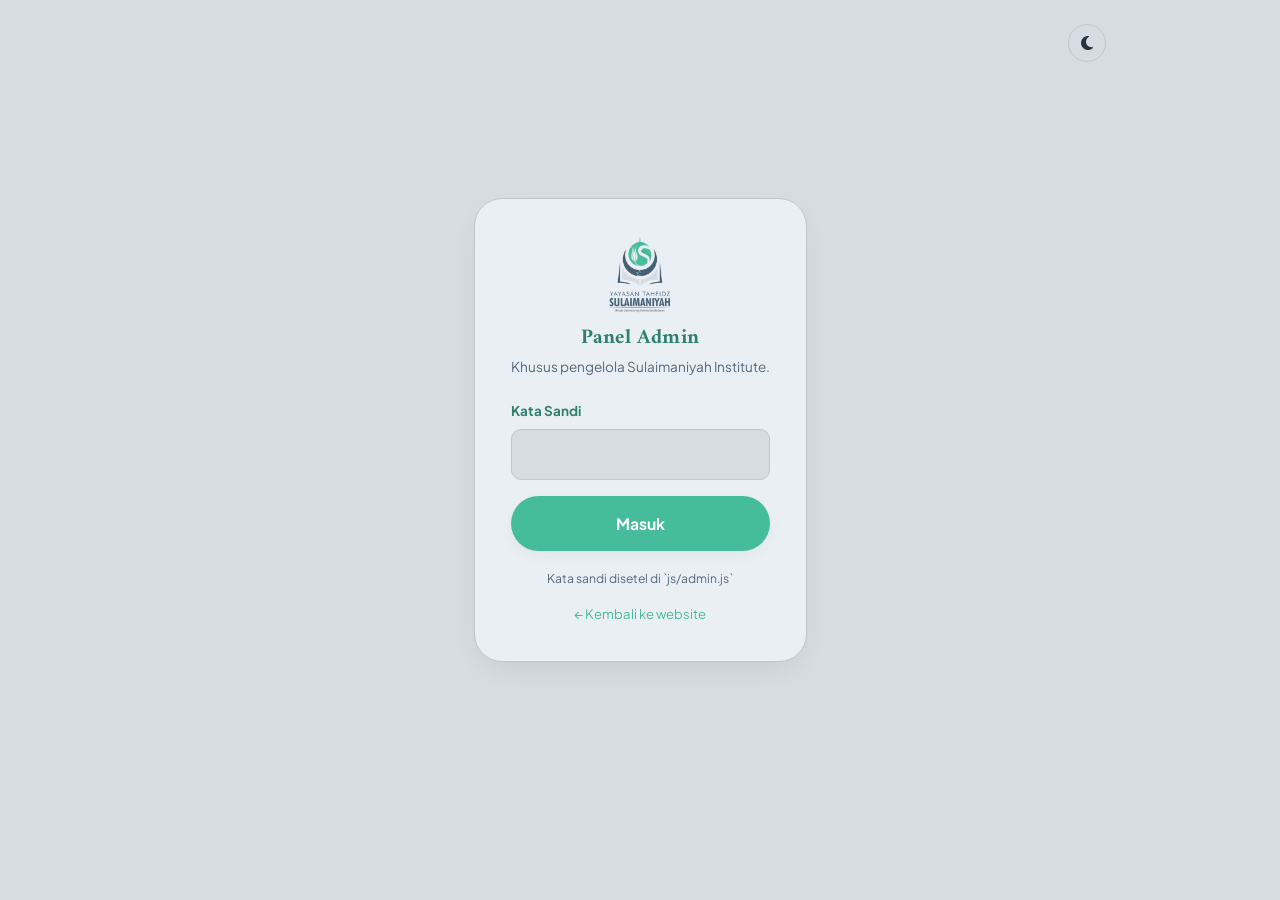
<file: admin.html>
<!DOCTYPE html>
<html lang="id">
<head>
<meta charset="UTF-8">
<meta name="viewport" content="width=device-width, initial-scale=1.0">
<meta name="robots" content="noindex, nofollow">
<title>Panel Admin — Sulaimaniyah Institute</title>
<link rel="icon" type="image/svg+xml" src="assets/images/sulaimaniyah.svg">
<link rel="stylesheet" href="https://cdnjs.cloudflare.com/ajax/libs/font-awesome/6.5.2/css/all.min.css" referrerpolicy="no-referrer">
<link rel="stylesheet" href="css/style.css">
</head>
<body class="admin-body">

<svg width="0" height="0" style="position:absolute" aria-hidden="true">
  <symbol id="star-mark" viewBox="0 0 64 64">
    <circle cx="32" cy="32" r="31" fill="var(--primary-deep)"/>
    <g fill="none" stroke="var(--accent-light)" stroke-width="2">
      <rect x="15" y="15" width="34" height="34"/>
      <rect x="15" y="15" width="34" height="34" transform="rotate(45 32 32)"/>
    </g>
    <circle cx="32" cy="32" r="6" fill="var(--accent-light)"/>
  </symbol>
</svg>

<form id="loginForm" class="admin-shell" style="display: flex; align-items: center; justify-content: center; min-height: 100vh; position:relative;">
  
  <div style="position:absolute; top:24px; right:24px;">
    <button id="themeToggle" class="btn-theme-toggle" aria-label="Ganti Tema" style="border:1px solid var(--border-color); color:var(--text-main); border-radius:50%; width:38px; height:38px;"><i class="fa-solid fa-moon"></i></button>
  </div>

  <div class="admin-login">
    <img width="80" height="80" style="display: block; margin: 0 auto 12px auto;" src="assets/image/sulaimaniyah.png" alt="Logo Sulaimaniyah Institute" />
    <h2 style="font-size:1.3rem;margin-bottom:6px">Panel Admin</h2>
    <p style="font-size:.85rem;color:var(--text-muted);margin-bottom:22px">Khusus pengelola Sulaimaniyah Institute.</p>
    <div class="field" style="margin-bottom:16px;text-align:left">
      <label for="adminPassword">Kata Sandi</label>
      <input id="adminPassword" type="password" required autocomplete="current-password">
    </div>
    <button class="btn btn-primary btn-block" type="submit">Masuk</button>
    <p id="loginError" style="color:var(--danger);font-size:.82rem;margin-top:12px;min-height:1.2em;display:none;"></p>
    <p style="font-size:.76rem;color:var(--text-muted);margin-top:18px">Kata sandi disetel di `js/admin.js`</p>
    <a href="index.html" style="display:inline-block;margin-top:14px;font-size:.82rem;color:var(--primary)">← Kembali ke website</a>
  </div>
</form>

<div class="admin-shell" id="adminDashboard" style="display: none;">
  <div style="display:flex;align-items:center;justify-content:space-between;margin-bottom:28px;flex-wrap:wrap;gap:12px">
    <div class="brand">
      <img width="50" height="50" style="display: block; margin: 0 auto 12px auto;" src="assets/image/sulaimaniyah.png" alt="Logo Sulaimaniyah Institute" />
      <span class="brand-text">
        <strong style="color:var(--primary-deep)">Panel Admin</strong>
        <span>Sulaimaniyah Institute</span>
      </span>
    </div>
    <div style="display:flex;gap:10px;align-items:center;">
      <button id="themeToggleDash" class="btn-theme-toggle" aria-label="Ganti Tema" style="border:1px solid var(--border-color); color:var(--text-main); border-radius:50%; width:36px; height:36px;"><i class="fa-solid fa-moon"></i></button>
      <a href="index.html" class="btn btn-outline btn-sm" target="_blank">Lihat Website</a>
      <button class="btn btn-outline btn-sm" id="btnLogout">Keluar</button>
    </div>
  </div>

  <p class="admin-note">
    <i class="fa-solid fa-circle-info"></i>&nbsp;
    Perubahan konten Galeri &amp; Berita disimpan dalam penyimpanan lokal browser (LocalStorage) secara sementara. Data konfirmasi donasi ditarik secara real-time dari Google Sheets.
  </p>

  <div class="admin-tabs">
    <button class="admin-tab tab-btn active" data-target="panel-galeri">Galeri Foto</button>
    <button class="admin-tab tab-btn" data-target="panel-berita">Berita &amp; Informasi</button>
    <button class="admin-tab tab-btn" data-target="panel-formulir">Donasi</button>
  </div>

  <section class="admin-panel tab-pane active" id="panel-galeri">
    <h3 style="margin-bottom:18px">Tambah / Edit Foto</h3>
    <form id="formTambahGaleri">
      <div class="form-grid">
        <div class="field full">
          <label for="g_judul">Judul Foto <span class="req">*</span></label>
          <input id="g_judul" required>
        </div>
        <div class="field">
          <label for="g_kategori">Kategori <span class="req">*</span></label>
          <select id="g_kategori" required>
            <option value="kegiatan">Kegiatan</option>
            <option value="belajar">Belajar</option>
            <option value="acara">Acara</option>
            <option value="fasilitas">Fasilitas</option>
          </select>
        </div>
        <div class="field">
          <label for="g_img_url">URL Gambar <span class="req">*</span></label>
          <input id="g_img_url" placeholder="https://... atau assets/images/nama.jpg/png" required>
        </div>
      </div>
      <div class="form-foot">
        <button type="submit" id="btnSubmitGaleri" class="btn btn-primary">Tambah Foto</button>
        <button type="button" id="btnCancelGaleri" class="btn btn-outline" style="display:none" onclick="cancelEdit('galeri')">Batal Edit</button>
      </div>
    </form>

    <div style="margin-top: 30px;">
      <h4 style="margin-bottom: 12px;">Daftar Konten Galeri</h4>
      <div style="overflow-x: auto;">
        <table id="tableCMSGaleri" class="admin-table" style="width: 100%; border-collapse: collapse;">
          <thead>
            <tr style="text-align: left; background: var(--primary-soft); border-bottom: 2px solid var(--primary);">
              <th style="padding: 12px 10px;">ID</th>
              <th style="padding: 12px 10px;">Judul</th>
              <th style="padding: 12px 10px;">Kategori</th>
              <th style="padding: 12px 10px;">Aksi</th>
            </tr>
          </thead>
          <tbody>
            <tr><td colspan="4" class="text-center" style="padding: 20px;">Memuat galeri...</td></tr>
          </tbody>
        </table>
      </div>
    </div>
  </section>

<section class="admin-panel tab-pane" id="panel-berita">
  <h3 style="margin-bottom:18px">Tambah / Edit Berita</h3>
  <form id="formTambahBerita">
    <div class="form-grid">
      <div class="field full">
        <label for="b_judul">Judul <span class="req">*</span></label>
        <input id="b_judul" required>
      </div>
      <div class="field">
        <label for="b_kategori">Kategori <span class="req">*</span></label>
        <select id="b_kategori" required>
          <option value="pengumuman">Pengumuman</option>
          <option value="kegiatan">Kegiatan</option>
          <option value="artikel">Artikel</option>
        </select>
      </div>
      <div class="field">
        <label for="b_img_url">URL Gambar <span class="req">*</span></label>
        <input id="b_img_url" placeholder="https://... atau assets/images/nama.jpg/png" required>
      </div>
      <div class="field full">
        <label for="b_ringkasan">Ringkasan Singkat <span class="req">*</span></label>
        <textarea id="b_ringkasan" rows="2" required></textarea>
      </div>

      <div class="field full">
        <label>Isi Lengkap <span class="req">*</span></label>
        <div class="editor-toolbar" style="margin-bottom: 5px;">
          <button type="button" class="btn-sm" onclick="document.execCommand('bold', false, null)"><b>B</b></button>
          <button type="button" class="btn-sm" onclick="document.execCommand('italic', false, null)"><i>I</i></button>
          <button type="button" class="btn-sm" onclick="document.execCommand('underline', false, null)"><u>U</u></button>
        </div>
        <div id="b_isi" contenteditable="true" style="min-height: 150px; border: 1px solid var(--border-color); padding: 10px; border-radius: 4px; background: var(--card-bg); color: var(--text-main);"></div>
      </div>
    </div>
    <div class="form-foot">
      <button type="submit" id="btnSubmitBerita" class="btn btn-primary">Tambah Berita</button>
      <button type="button" id="btnCancelBerita" class="btn btn-outline" style="display:none" onclick="cancelEdit('berita')">Batal Edit</button>
    </div>
  </form>

  <div style="margin-top: 30px;">
    <h4 style="margin-bottom: 12px;">Daftar Konten Berita</h4>
    <div style="overflow-x: auto;">
      <table id="tableCMSBerita" class="admin-table" style="width: 100%; border-collapse: collapse;">
        <thead>
          <tr style="text-align: left; background: var(--primary-soft); border-bottom: 2px solid var(--primary);">
            <th style="padding: 12px 10px;">ID</th>
            <th style="padding: 12px 10px;">Judul</th>
            <th style="padding: 12px 10px;">Kategori</th>
            <th style="padding: 12px 10px;">Aksi</th>
          </tr>
        </thead>
        <tbody></tbody>
      </table>
    </div>
  </div>
</section>

  <section class="admin-panel tab-pane" id="panel-formulir">
    <div>
      <div style="display:flex;align-items:center;justify-content:space-between;flex-wrap:wrap;gap:10px;margin-bottom:12px">
        <h4 style="margin:0">Daftar Konfirmasi Donasi (Google Sheets)</h4>
        <div style="display:flex;align-items:center;gap:12px">
          <span id="dashboardStatus" style="font-size:.78rem;color:var(--danger)"></span>
          <button type="button" class="btn btn-outline btn-sm" id="btnRefreshDonasi"><i class="fa-solid fa-rotate"></i>&nbsp;Muat Ulang</button>
        </div>
      </div>
      <div style="overflow-x: auto;">
        <table id="tableDonasi" class="admin-table" style="width: 100%; border-collapse: collapse;">
          <thead>
            <tr style="text-align: left; background: var(--primary-soft); border-bottom: 2px solid var(--primary);">
              <th style="padding: 12px 10px;">Tanggal</th>
              <th style="padding: 12px 10px;">Nama Donatur</th>
              <th style="padding: 12px 10px;">WhatsApp</th>
              <th style="padding: 12px 10px;">Program</th>
              <th style="padding: 12px 10px;">Nominal</th>
              <th style="padding: 12px 10px;">Metode</th>
            </tr>
          </thead>
          <tbody>
            <tr><td colspan="6" class="text-center" style="padding: 20px; color: var(--text-muted);">Menghubungkan ke Google Sheets...</td></tr>
          </tbody>
        </table>
      </div>
    </div>
  </section>
</div>

<div class="admin-toast" id="toast"></div>

<script src="js/data.js"></script>
<script src="js/admin.js"></script>

<script>
  (function() {
    const toggleBtns = document.querySelectorAll('.btn-theme-toggle');
    const currentTheme = localStorage.getItem('theme') || 'light';
    
    function applyTheme(theme) {
      if (theme === 'dark') {
        document.documentElement.setAttribute('data-theme', 'dark');
        toggleBtns.forEach(btn => btn.innerHTML = '<i class="fa-solid fa-sun"></i>');
      } else {
        document.documentElement.removeAttribute('data-theme');
        toggleBtns.forEach(btn => btn.innerHTML = '<i class="fa-solid fa-moon"></i>');
      }
    }

    applyTheme(currentTheme);

    toggleBtns.forEach(btn => {
      btn.addEventListener('click', (e) => {
        e.preventDefault();
        let theme = document.documentElement.getAttribute('data-theme');
        let newTheme = theme === 'dark' ? 'light' : 'dark';
        localStorage.setItem('theme', newTheme);
        applyTheme(newTheme);
      });
    });
  })();
</script>
</body>
</html>
</file>
<file: css/style.css>
/* ==========================================================================
   Pesantren Ukhuwah Islamiyah Sulaimaniyah Institute
   Design system: manuscript-illumination palette, girih geometry signature, Light/Dark Modes
   ========================================================================== */

@import url('https://fonts.googleapis.com/css2?family=Amiri:wght@400;700&family=Scheherazade+New:wght@500;700&family=Plus+Jakarta+Sans:wght@400;500;600;700;800&display=swap');

:root {
  /* -- Light Mode Colors (Default) --------------------------------------- */
  --bg-main:        #d7dce2;   /* Website Background as requested */
  --card-bg:        #eaeff5;   /* Ivory replacement for cards */
  --header-bg:      #45bc9c;   /* Header color as requested */
  --footer-bg:      #466074;   /* Footer color as requested */
  --text-main:      #26333e;   /* Ink replacement */
  --text-muted:     #556877;
  --text-inverse:   #ffffff;   /* Pure white text on colored backgrounds */
  --border-color:   #bcc7ce;   /* Parchment-line replacement */
  
  --primary:        #45bc9c;   /* Emerald replacement */
  --primary-deep:   #2e806a;   /* Emerald-deep replacement */
  --primary-soft:   #c8e6df;   /* Emerald-soft replacement */
  
  --accent:         #B9862E;   /* Gold */
  --accent-light:   #E7C77E;   /* Gold-light */
  --danger:         #A3402C;
  
  --shadow-card:    0 10px 30px -12px rgba(38, 51, 62, 0.15);
  --shadow-soft:    0 4px 18px -6px rgba(38, 51, 62, 0.10);

  /* -- Type & Layout ----------------------------------------------------- */
  --font-display: 'Amiri', 'Noto Naskh Arabic', serif;
  --font-arabic:  'Scheherazade New', 'Amiri', serif;
  --font-body:    'Plus Jakarta Sans', -apple-system, BlinkMacSystemFont, sans-serif;

  --container: 1180px;
  --radius-sm: 6px;
  --radius-md: 14px;
  --radius-lg: 28px;
  --ease: cubic-bezier(.22,.61,.36,1);
}

[data-theme="dark"] {
  /* -- Dark Mode Colors -------------------------------------------------- */
  --bg-main:        #161b22;
  --card-bg:        #21262d;
  --header-bg:      #1a242f;   /* Darker tone for header to match dark mode */
  --footer-bg:      #10161c;
  --text-main:      #c9d1d9;
  --text-muted:     #8b949e;
  --text-inverse:   #ffffff;
  --border-color:   #30363d;
  
  --primary:        #45bc9c;
  --primary-deep:   #5cd2b3;
  --primary-soft:   #172a26;
  
  --shadow-card:    0 10px 30px -12px rgba(0, 0, 0, 0.5);
  --shadow-soft:    0 4px 18px -6px rgba(0, 0, 0, 0.3);
}

/* -- Reset ---------------------------------------------------------------*/
*,*::before,*::after{ box-sizing:border-box; }
html{ scroll-behavior:smooth; }
@media (prefers-reduced-motion: reduce){
  html{ scroll-behavior:auto; }
  *,*::before,*::after{ animation-duration:0.001ms !important; animation-iteration-count:1 !important; transition-duration:0.001ms !important; scroll-behavior:auto !important; }
}
body{ margin:0; }
img{ max-width:100%; display:block; }
a{ color:inherit; text-decoration:none; }
ul{ margin:0; padding:0; list-style:none; }
button{ font:inherit; cursor:pointer; }
input,textarea,select{ font:inherit; }
h1,h2,h3,h4,p{ margin:0; }

:focus-visible{ outline:3px solid var(--accent); outline-offset:3px; }

body{
  font-family:var(--font-body);
  color:var(--text-main);
  background:var(--bg-main);
  -webkit-font-smoothing:antialiased;
  line-height:1.6;
}

/* -- Utility ---------------------------------------------------------------*/
.container{ width:100%; max-width:var(--container); margin-inline:auto; padding-inline:24px; }
.section{ padding-block:96px; position:relative; }
@media (max-width:720px){ .section{ padding-block:64px; } }
.section-head{ max-width:640px; margin-bottom:56px; }
.section-head.center{ margin-inline:auto; text-align:center; }

.eyebrow{
  display:inline-flex; align-items:center; gap:10px;
  font-family:var(--font-arabic);
  font-size:1.15rem;
  color:var(--accent);
  margin-bottom:14px;
}
.eyebrow::before{
  content:''; width:26px; height:2px; background:var(--accent);
}

h1,h2,h3,.font-display{ font-family:var(--font-display); font-weight:700; color:var(--primary-deep); letter-spacing:.2px; }
h2{ font-size:clamp(1.9rem,3.4vw,2.7rem); line-height:1.15; }
h3{ font-size:1.4rem; line-height:1.3; }
.lede{ font-size:1.08rem; color:var(--text-muted); margin-top:16px; }

.btn{
  display:inline-flex; align-items:center; justify-content:center; gap:10px;
  padding:14px 28px; border-radius:999px; font-weight:700; font-size:.98rem;
  border:1.5px solid transparent; transition:transform .25s var(--ease), box-shadow .25s var(--ease), background .25s var(--ease);
  white-space:nowrap;
}
.btn:hover{ transform:translateY(-2px); }
.btn-primary{ background:var(--primary); color:var(--text-inverse); box-shadow:var(--shadow-soft); }
.btn-primary:hover{ background:var(--primary-deep); }
.btn-gold{ background:var(--accent); color:var(--text-inverse); box-shadow:var(--shadow-soft); }
.btn-gold:hover{ background:#a1761f; }
.btn-outline{ background:transparent; border-color:var(--primary); color:var(--primary); }
.btn-outline:hover{ background:var(--primary); color:var(--text-inverse); }
.btn-outline-light{ background:transparent; border-color:rgba(255,255,255,.55); color:var(--text-inverse); }
.btn-outline-light:hover{ background:rgba(255,255,255,.14); }
.btn-sm{ padding:9px 18px; font-size:.85rem; }
.btn-block{ width:100%; }

.chip{ display:inline-flex; align-items:center; gap:6px; padding:6px 14px; border-radius:999px; background:var(--primary-soft); color:var(--primary-deep); font-size:.82rem; font-weight:700; }

.facility-ic i, .dprogram .ic i, .about-list .ic i, .news-thumb i, .qris-box i{ font-size:1.35rem; }
.contact-row .ic i, .fab i, .social-row a i{ font-size:1.1rem; }
.nav-toggle i{ font-size:1.3rem; color:var(--text-inverse); }
.testi-nav-arrow i{ font-size:1rem; }

.girih-bg{ position:relative; }
.girih-bg::before{
  content:''; position:absolute; inset:0; pointer-events:none; opacity:.05;
  background-image:url("data:image/svg+xml,%3Csvg xmlns='http://www.w3.org/2000/svg' width='84' height='84' viewBox='0 0 84 84'%3E%3Cg fill='none' stroke='%230E3A30' stroke-width='1.2'%3E%3Cpath d='M42 2 L64 24 L42 46 L20 24 Z'/%3E%3Cpath d='M42 46 L64 68 L42 82 L20 68 Z' transform='translate(0,-8)'/%3E%3Ccircle cx='42' cy='24' r='8'/%3E%3C/g%3E%3C/svg%3E");
  background-size:84px 84px;
}
[data-theme="dark"] .girih-bg::before { opacity: 0.1; filter: invert(1); }

.ornament{ position:absolute; width:34px; height:34px; opacity:.8; }
.ornament svg{ width:100%; height:100%; }
.ornament.tl{ top:10px; left:10px; }
.ornament.tr{ top:10px; right:10px; transform:scaleX(-1); }
.ornament.bl{ bottom:10px; left:10px; transform:scaleY(-1); }
.ornament.br{ bottom:10px; right:10px; transform:scale(-1,-1); }

.framed{ position:relative; border:1px solid var(--border-color); border-radius:var(--radius-md); padding:8px; }

.skip-link{ position:absolute; left:-9999px; top:0; background:var(--primary-deep); color:var(--text-inverse); padding:12px 18px; z-index:999; border-radius:0 0 8px 0; }
.skip-link:focus{ left:0; }

/* Theme Toggle Button */
.btn-theme-toggle {
    background: transparent;
    border: 1px solid rgba(255,255,255,0.4);
    color: var(--text-inverse);
    padding: 8px 12px;
    border-radius: 50%;
    width: 38px; height: 38px;
    display: inline-flex;
    align-items: center;
    justify-content: center;
    transition: 0.3s;
}
.btn-theme-toggle:hover { background: rgba(255,255,255,0.15); }

/* ==========================================================================
   Header / Nav
   ========================================================================== */
.site-header{
  position:sticky; top:0; z-index:200; 
  background:var(--header-bg); 
  border-bottom:1px solid rgba(255,255,255,0.15);
  color: var(--text-inverse);
}
.nav{
  display:flex; align-items:center; justify-content:space-between; padding-block:14px; gap:20px; 
}
.brand{ display:flex; align-items:center; gap:12px; flex-shrink: 0; }
.brand-mark{ width:42px; height:42px; flex:none; }
.brand-text{ display:flex; flex-direction:column; line-height:1.15; max-width: 215px; }
.brand-text strong{ font-family:var(--font-display); color:var(--text-inverse); font-size:1.02rem; white-space: normal; }
.brand-text span{ font-size:.7rem; letter-spacing:.14em; text-transform:uppercase; color:var(--accent-light); font-weight:700; }

.nav-links{ display:flex; align-items:center; justify-content:center; gap:clamp(12px, 1.8vw, 30px); }
.nav-links a{ font-size:.92rem; font-weight:600; color:var(--text-inverse); position:relative; padding-block:4px; white-space:nowrap; }
.nav-links a::after{ content:''; position:absolute; left:0; right:0; bottom:-2px; height:2px; background:var(--accent-light); transform:scaleX(0); transition:transform .25s var(--ease); }
.nav-links a:hover::after, .nav-links a.active::after{ transform:scaleX(1); }

.nav-cta{ display:flex; align-items:center; gap:12px; flex-shrink: 0; }
.lang-switcher {
  appearance: none; background-color: transparent; border: 1px solid rgba(255,255,255,0.4); color: var(--text-inverse);
  padding: 6px 30px 6px 16px; border-radius: 800px; font-weight: 700; font-size: 0.85rem; cursor: pointer;
  background-image: url("data:image/svg+xml;charset=UTF-8,%3Csvg xmlns='http://www.w3.org/2000/svg' viewBox='0 0 24 24' fill='none' stroke='%23ffffff' stroke-width='2.5' stroke-linecap='round' stroke-linejoin='round'%3E%3Cpolyline points='6 9 12 15 18 9'%3E%3C/polyline%3E%3C/svg%3E");
  background-repeat: no-repeat; background-position: right 12px center; background-size: 12px; transition: all 0.25s var(--ease);
}
.lang-switcher:hover, .lang-switcher:focus { border-color: var(--text-inverse); outline: none; }
.nav-toggle{ display:none; background:none; border:none; padding:8px; }

/* CTA Button adjust for header */
.site-header .btn-primary.btn-alt { background: var(--text-inverse); color: var(--primary); }
.site-header .btn-primary.btn-alt:hover { background: var(--bg-main); }

@media (max-width:960px){
  .nav-links{
    position:fixed; inset:70px 0 0 0; background:var(--card-bg); flex-direction:column; justify-content:flex-start;
    padding:32px 24px; gap:22px; transform:translateX(100%); transition:transform .3s var(--ease); overflow:auto;
  }
  .nav-links a { color: var(--text-main); }
  .nav-links.open{ transform:translateX(0); }
  .nav-toggle{ display:block; }
  .nav-cta .btn span{ display:none !important; align-items: center !important; justify-content: flex-end; gap: 12px; }
}

/* ==========================================================================
   Hero
   ========================================================================== */
.hero{
  position:relative; padding-block:72px 100px; overflow:hidden;
  background:radial-gradient(circle at 85% 0%, var(--primary-soft) 0%, var(--bg-main) 55%);
}
.hero-grid{ display:grid; grid-template-columns:1.05fr .95fr; gap:56px; align-items:center; }
@media (max-width:960px){ .hero-grid{ grid-template-columns:1fr; } }
.hero-ar{ font-family:var(--font-arabic); font-size:1.6rem; color:var(--accent); margin-bottom:18px; }
.hero h1{ font-size:clamp(2.3rem,4.4vw,3.6rem); line-height:1.1; }
.hero h1 em{ font-style:normal; color:var(--primary); }
.hero-actions{ display:flex; flex-wrap:wrap; gap:16px; margin-top:34px; }
.hero-figure{ position:relative; }
.hero-frame{
  position:relative; border-radius:var(--radius-lg); overflow:hidden; aspect-ratio:4/5;
  background:linear-gradient(160deg,var(--primary) 0%,var(--primary-deep) 100%);
  box-shadow:var(--shadow-card); border:6px solid var(--card-bg); outline:1px solid var(--border-color);
}
.hero-frame svg{ width:100%; height:100%; }
.hero-badge{
  position:absolute; left:-18px; bottom:26px; background:var(--card-bg); border:1px solid var(--border-color);
  border-radius:var(--radius-md); padding:16px 20px; box-shadow:var(--shadow-card); display:flex; gap:12px; align-items:center;
  max-width:230px;
}
@media (max-width:520px){ .hero-badge{ left:8px; bottom:-20px; } }
.hero-badge strong{ display:block; font-family:var(--font-display); color:var(--primary-deep); font-size:1.3rem; }
.hero-badge span{ font-size:.78rem; color:var(--text-muted); }

/* ==========================================================================
   Stats
   ========================================================================== */
.stats{ background:var(--primary-deep); color:var(--text-inverse); padding-block:52px; }
.stats-grid{ display:grid; grid-template-columns:repeat(4,1fr); gap:24px; text-align:center; }
@media (max-width:760px){ .stats-grid{ grid-template-columns:repeat(2,1fr); } }
.stat strong{ display:block; font-family:var(--font-display); font-size:clamp(2.5rem, 5vw, 4rem); color:var(--accent-light); }
.stat span{ font-size:.82rem; letter-spacing:.05em; opacity:.85; }

/* ==========================================================================
   Tentang
   ========================================================================== */
.about{ background:var(--bg-main); }
.about-grid{ display:grid; grid-template-columns:1fr 1fr; gap:64px; align-items:start; }
@media (max-width:900px){ .about-grid{ grid-template-columns:1fr; } }
.about-list{ margin-top:26px; display:grid; gap:16px; }
.about-list li{ display:flex; gap:14px; align-items:flex-start; font-size:.96rem; }
.about-list .ic{ flex:none; width:34px; height:34px; border-radius:50%; background:var(--primary-soft); display:flex; align-items:center; justify-content:center; color:var(--primary); }
.pull-quote{
  font-family:var(--font-display); font-size:1.25rem; color:var(--primary-deep); line-height:1.5;
  border-left:3px solid var(--accent); padding-left:22px; margin-top:8px;
}
.pull-quote footer{ font-family:var(--font-body); font-size:.82rem; color:var(--text-muted); margin-top:10px; font-weight:600; }

/* ==========================================================================
   Fasilitas
   ========================================================================== */
.facilities{ background:var(--bg-main); }
.facility-grid{ display:grid; grid-template-columns:repeat(3,1fr); gap:26px; }
@media (max-width:900px){ .facility-grid{ grid-template-columns:repeat(2,1fr); } }
@media (max-width:600px){ .facility-grid{ grid-template-columns:1fr; } }
.facility-card{
  background:var(--card-bg); border:1px solid var(--border-color); border-radius:var(--radius-md);
  padding:28px 24px; position:relative; overflow:hidden; transition:transform .25s var(--ease), box-shadow .25s var(--ease);
}
.facility-card:hover{ transform:translateY(-6px); box-shadow:var(--shadow-card); }
.facility-ic{ width:52px; height:52px; border-radius:14px; background:var(--primary); color:var(--text-inverse); display:flex; align-items:center; justify-content:center; margin-bottom:18px; }
.facility-card h3{ margin-bottom:8px; }
.facility-card p{ font-size:.92rem; color:var(--text-muted); }

/* ==========================================================================
   Galeri
   ========================================================================== */
.gallery-filters{ display:flex; flex-wrap:wrap; gap:10px; margin-bottom:32px; }
.gfilter{ padding:9px 18px; border-radius:999px; border:1.5px solid var(--border-color); background:var(--card-bg); font-weight:700; font-size:.84rem; color:var(--primary-deep); transition:all .2s var(--ease); }
.gfilter.active, .gfilter:hover{ background:var(--primary); border-color:var(--primary); color:var(--text-inverse); }
.gallery-grid{ display:grid; grid-template-columns:repeat(4,1fr); gap:16px; }
@media (max-width:900px){ .gallery-grid{ grid-template-columns:repeat(3,1fr); } }
@media (max-width:620px){ .gallery-grid{ grid-template-columns:repeat(2,1fr); } }
.gitem{
  position:relative; border-radius:var(--radius-sm); overflow:hidden; aspect-ratio:1/1; cursor:pointer;
  border:1px solid var(--border-color);
}
.gitem img{ width:100%; height:100%; object-fit:cover; transition:transform .5s var(--ease); }
.gitem:hover img{ transform:scale(1.08); }
.gitem .gcap{
  position:absolute; inset:auto 0 0 0; padding:10px 12px; font-size:.76rem; font-weight:700; color:var(--text-inverse);
  background:linear-gradient(0deg,rgba(0,0,0,.88),transparent); opacity:0; transition:opacity .25s var(--ease);
}
.gitem:hover .gcap{ opacity:1; }
.gallery-empty{ text-align:center; padding:40px 0; color:var(--text-muted); font-size:.92rem; }

.lightbox{
  position:fixed; inset:0; background:rgba(0,0,0,.92); z-index:400; display:none;
  align-items:center; justify-content:center; padding:32px;
}
.lightbox.open{ display:flex; }
.lightbox-inner{ max-width:820px; width:100%; }
.lightbox-inner img{ width:100%; border-radius:var(--radius-md); max-height:70vh; object-fit:contain; background:#000; }
.lightbox-cap{ color:#fff; text-align:center; margin-top:14px; font-size:.9rem; }
.lightbox-close{ position:absolute; top:24px; right:28px; background:none; border:none; color:#fff; font-size:2rem; line-height:1; }

/* ==========================================================================
   Berita
   ========================================================================== */
.news-grid{ display:grid; grid-template-columns:repeat(3,1fr); gap:26px; }
@media (max-width:900px){ .news-grid{ grid-template-columns:1fr 1fr; } }
@media (max-width:620px){ .news-grid{ grid-template-columns:1fr; } }
.news-card{ background:var(--card-bg); border:1px solid var(--border-color); border-radius:var(--radius-md); overflow:hidden; display:flex; flex-direction:column; transition:box-shadow .25s var(--ease), transform .25s var(--ease); }
.news-card:hover{ transform:translateY(-4px); box-shadow:var(--shadow-card); }
.news-thumb{ aspect-ratio:16/10; background:linear-gradient(135deg,var(--primary-soft),var(--bg-main)); display:flex; align-items:center; justify-content:center; color:var(--primary); }
.news-thumb svg{ width:44px; height:44px; }
.news-body{ padding:22px; display:flex; flex-direction:column; gap:10px; flex:1; }
.news-meta{ display:flex; gap:10px; font-size:.74rem; text-transform:uppercase; letter-spacing:.06em; color:var(--accent); font-weight:700; }
.news-body h3{ font-size:1.12rem; }
.news-body p{ font-size:.88rem; color:var(--text-muted); flex:1; }
.news-more{ font-weight:700; font-size:.84rem; color:var(--primary); display:inline-flex; align-items:center; gap:6px; }

.news-modal{ position:fixed; inset:0; background:rgba(0,0,0,.6); z-index:400; display:none; align-items:center; justify-content:center; padding:24px; }
.news-modal.open{ display:flex; }
.news-modal-card{ background:var(--card-bg); max-width:640px; width:100%; border-radius:var(--radius-md); padding:36px; max-height:85vh; overflow:auto; position:relative; }
.news-modal-close{ position:absolute; top:18px; right:18px; background:none; border:none; font-size:1.6rem; color:var(--primary-deep); }

/* ==========================================================================
   Forms (Pendaftaran / Donasi confirm)
   ========================================================================== */
.form-card{ background:var(--card-bg); border:1px solid var(--border-color); border-radius:var(--radius-lg); padding:40px; box-shadow:var(--shadow-soft); }
.form-grid{ display:grid; grid-template-columns:1fr 1fr; gap:20px; }
@media (max-width:640px){ .form-grid{ grid-template-columns:1fr; } }
.field{ display:flex; flex-direction:column; gap:7px; }
.field.full{ grid-column:1/-1; }
.field label{ font-size:.84rem; font-weight:700; color:var(--primary-deep); }
.field .req{ color:var(--danger); }
.field input, .field select, .field textarea{
  padding:12px 14px; border-radius:10px; border:1.5px solid var(--border-color); background:var(--bg-main); color:var(--text-main);
  transition:border-color .2s var(--ease);
}
.field input:focus, .field select:focus, .field textarea:focus{ border-color:var(--primary); }
.field small{ font-size:.76rem; color:var(--text-muted); }
.form-foot{ display:flex; align-items:center; justify-content:space-between; gap:16px; margin-top:26px; flex-wrap:wrap; }
.form-status{ font-size:.86rem; font-weight:700; min-height:1.2em; }
.form-status.ok{ color:var(--primary); }
.form-status.err{ color:var(--danger); }
.form-note{ background:var(--primary-soft); color:var(--primary-deep); border-radius:var(--radius-md); padding:16px 20px; font-size:.86rem; margin-bottom:24px; }

/* ==========================================================================
   Donasi
   ========================================================================== */
.donation{ background:var(--primary-deep); color:var(--text-inverse); position:relative; }
.donation .section-head p{ color:rgba(255,255,255,0.8); }
.donation .eyebrow{ color:var(--accent-light); }
.donation h2{ color:var(--text-inverse); }
.donation-programs{ display:grid; grid-template-columns:repeat(4,1fr); gap:20px; margin-bottom:56px; }
@media (max-width:900px){ .donation-programs{ grid-template-columns:1fr 1fr; } }
@media (max-width:560px){ .donation-programs{ grid-template-columns:1fr; } }
.dprogram{ background:rgba(255,255,255,.06); border:1px solid rgba(255,255,255,.14); border-radius:var(--radius-md); padding:24px; }
.dprogram .ic{ width:44px; height:44px; border-radius:12px; background:var(--accent); display:flex; align-items:center; justify-content:center; margin-bottom:16px; color:var(--text-inverse); }
.dprogram h3{ color:var(--text-inverse); font-size:1.05rem; }
.dprogram p{ font-size:.85rem; color:rgba(255,255,255,0.8); margin-top:8px; }

.donation-panel{ display:grid; grid-template-columns:1fr 1fr; gap:36px; background:rgba(255,255,255,.04); border:1px solid rgba(255,255,255,.14); border-radius:var(--radius-lg); padding:36px; }
@media (max-width:900px){ .donation-panel{ grid-template-columns:1fr; } }
.bank-row{ display:flex; align-items:center; justify-content:space-between; background:rgba(255,255,255,.07); border-radius:12px; padding:14px 18px; margin-bottom:12px; }
.bank-row strong{ display:block; font-size:1.02rem; letter-spacing:.03em; }
.bank-row span{ font-size:.78rem; color:rgba(255,255,255,0.8); }
.copy-btn{ background:var(--accent); color:var(--text-inverse); border:none; border-radius:8px; padding:8px 14px; font-weight:700; font-size:.78rem; }
.qris-box{ background:var(--card-bg); border-radius:var(--radius-md); padding:18px; margin-top:18px; text-align:center; color:var(--primary-deep); }
.qris-box svg{ width:150px; height:150px; margin-inline:auto; }

/* ==========================================================================
   Testimoni
   ========================================================================== */
.testi{ background:var(--bg-main); }
.testi-track-wrap{ position:relative; overflow: hidden; max-width:720px; margin-inline:auto; }
.testi-track{ display:flex; transition: transform 0.4s ease-in-out; }
.testi-card{ flex:0 0 100%; background:var(--card-bg); border:1px solid var(--border-color); border-radius:var(--radius-lg); padding:40px; text-align:center; }
.testi-card p{ font-family:var(--font-display); font-size:1.25rem; color:var(--primary-deep); line-height:1.55; }
.testi-avatar{ width:56px; height:56px; border-radius:50%; background:var(--primary); color:var(--text-inverse); display:flex; align-items:center; justify-content:center; margin:22px auto 10px; font-weight:700; font-family:var(--font-display); }
.testi-name{ font-weight:700; color:var(--primary-deep); }
.testi-role{ font-size:.8rem; color:var(--text-muted); }
.testi-nav{ display:flex; align-items:center; justify-content:center; gap:16px; margin-top:26px; }
.testi-dots{ display:flex; gap:10px; }
.testi-dot{ width:9px; height:9px; border-radius:50%; background:var(--border-color); border:none; padding:0; }
.testi-dot.active{ background:var(--primary); width:22px; border-radius:5px; transition:all .25s var(--ease); }
.testi-nav-arrow{ width:38px; height:38px; border-radius:50%; border:1px solid var(--border-color); background:var(--card-bg); display:flex; align-items:center; justify-content:center; color:var(--primary-deep); }
.testi-nav-arrow:hover{ background:var(--primary); color:var(--text-inverse); }

/* ==========================================================================
   FAQ
   ========================================================================== */
.faq-list{ max-width:760px; margin-inline:auto; display:grid; gap:14px; }
.faq-item{ border:1px solid var(--border-color); border-radius:var(--radius-md); overflow:hidden; background:var(--card-bg); }
.faq-q{ width:100%; display:flex; align-items:center; justify-content:space-between; gap:16px; padding:20px 24px; background:none; border:none; text-align:left; font-weight:700; color:var(--primary-deep); font-size:.98rem; }
.faq-q .plus{ flex:none; width:22px; height:22px; position:relative; }
.faq-q .plus::before, .faq-q .plus::after{ content:''; position:absolute; background:var(--primary); transition:transform .25s var(--ease); }
.faq-q .plus::before{ left:0; top:50%; width:100%; height:2px; transform:translateY(-50%); }
.faq-q .plus::after{ top:0; left:50%; width:2px; height:100%; transform:translateX(-50%); }
.faq-item.open .plus::after{ transform:translateX(-50%) scaleY(0); }
.faq-a{ max-height:0; overflow:hidden; transition:max-height .3s var(--ease); }
.faq-a p{ padding:0 24px 20px; font-size:.9rem; color:var(--text-muted); }

/* ==========================================================================
   Kontak
   ========================================================================== */
.contact-grid{ display:grid; grid-template-columns:1fr 1fr; gap:40px; }
@media (max-width:900px){ .contact-grid{ grid-template-columns:1fr; } }
.contact-info{ display:grid; gap:20px; }
.contact-row{ display:flex; gap:16px; align-items:flex-start; }
.contact-row .ic{ flex:none; width:42px; height:42px; border-radius:12px; background:var(--primary-soft); color:var(--primary); display:flex; align-items:center; justify-content:center; }
.contact-row strong{ display:block; font-size:.95rem; }
.contact-row span, .contact-row a{ font-size:.86rem; color:var(--text-muted); }
.map-frame{ border-radius:var(--radius-md); overflow:hidden; border:1px solid var(--border-color); aspect-ratio:4/3; }
.map-frame iframe{ width:100%; height:100%; border:0; }
.social-row{ display:flex; gap:12px; margin-top:8px; }
.social-row a{ width:40px; height:40px; border-radius:50%; background:var(--primary); color:var(--text-inverse); display:flex; align-items:center; justify-content:center; transition:background .2s var(--ease); }
.social-row a:hover{ background:var(--accent); }

/* ==========================================================================
   Footer
   ========================================================================== */
.site-footer{ background:var(--footer-bg); color:rgba(255,255,255,0.7); padding-top:64px; }
.footer-grid{ display:grid; grid-template-columns:1.4fr 1fr 1fr 1fr; gap:40px; padding-bottom:44px; border-bottom:1px solid rgba(255,255,255,.1); }
@media (max-width:800px){ .footer-grid{ grid-template-columns:1fr 1fr; } }
.footer-grid h4{ color:var(--text-inverse); font-size:.85rem; text-transform:uppercase; letter-spacing:.08em; margin-bottom:16px; }
.footer-grid ul{ display:grid; gap:10px; }
.footer-grid a{ font-size:.86rem; color:rgba(255,255,255,0.8); }
.footer-grid a:hover{ color:var(--text-inverse); }
.footer-brand p{ font-size:.86rem; color:rgba(255,255,255,0.8); margin-top:12px; max-width:280px; }
.footer-bottom{ display:flex; justify-content:space-between; padding-block:22px; font-size:.78rem; color:rgba(255,255,255,0.5); flex-wrap:wrap; gap:10px; }

/* ==========================================================================
   Floating actions
   ========================================================================== */
.fab-wrap{ position:fixed; right:22px; bottom:22px; z-index:250; display:flex; flex-direction:column; gap:12px; align-items:flex-end; }
.fab{ width:52px; height:52px; border-radius:50%; display:flex; align-items:center; justify-content:center; box-shadow:var(--shadow-card); border:none; }
.fab-wa{ background:#25D366; color:#fff; }
.fab-top{ background:var(--card-bg); color:var(--primary-deep); border:1px solid var(--border-color); opacity:0; pointer-events:none; transform:translateY(8px); transition:all .25s var(--ease); }
.fab-top.show{ opacity:1; pointer-events:auto; transform:translateY(0); }

/* ==========================================================================
   Reveal-on-scroll
   ========================================================================== */
.reveal{ opacity:0; transform:translateY(18px); transition:opacity .6s var(--ease), transform .6s var(--ease); }
.reveal.in{ opacity:1; transform:translateY(0); }

/* ==========================================================================
   Admin panel
   ========================================================================== */
.admin-body{ background:var(--bg-main); min-height:100vh; }
.admin-shell{ max-width:980px; margin-inline:auto; padding:40px 24px 80px; }
.admin-login{ max-width:380px; margin:12vh auto; background:var(--card-bg); border:1px solid var(--border-color); border-radius:var(--radius-lg); padding:36px; box-shadow:var(--shadow-card); text-align:center; }
.admin-tabs{ display:flex; gap:10px; margin-bottom:28px; flex-wrap:wrap; }
.admin-tab{ padding:10px 18px; border-radius:999px; border:1.5px solid var(--border-color); background:var(--card-bg); font-weight:700; font-size:.85rem; color:var(--text-main); }
.admin-tab.active{ background:var(--primary); border-color:var(--primary); color:var(--text-inverse); }
.admin-panel{ display:none; background:var(--card-bg); border:1px solid var(--border-color); border-radius:var(--radius-lg); padding:32px; }
.admin-panel.active{ display:block; }
.admin-list{ display:grid; gap:12px; margin-top:24px; }
.admin-row{ display:flex; align-items:center; gap:14px; border:1px solid var(--border-color); border-radius:12px; padding:12px; background:var(--bg-main); }
.admin-row img{ width:56px; height:56px; object-fit:cover; border-radius:8px; flex:none; background:var(--primary-soft); }
.admin-row .meta{ flex:1; min-width:0; }
.admin-row .meta strong{ display:block; font-size:.9rem; }
.admin-row .meta span{ font-size:.76rem; color:var(--text-muted); }
.admin-row .row-actions{ display:flex; gap:8px; flex:none; }
.icon-btn{ width:34px; height:34px; border-radius:8px; border:1px solid var(--border-color); background:var(--card-bg); display:flex; align-items:center; justify-content:center; }
.icon-btn.danger{ color:var(--danger); }
.admin-note{ background:var(--primary-soft); color:var(--primary-deep); padding:14px 18px; border-radius:12px; font-size:.84rem; margin-bottom:22px; }
.admin-toast{ position:fixed; bottom:24px; left:50%; transform:translateX(-50%) translateY(20px); background:var(--primary-deep); color:var(--text-inverse); padding:14px 22px; border-radius:999px; font-size:.86rem; font-weight:700; opacity:0; transition:all .3s var(--ease); pointer-events:none; z-index:500; }
.admin-toast.show{ opacity:1; transform:translateX(-50%) translateY(0); }
.editor-toolbar button { padding: 4px 10px; cursor: pointer; border: 1px solid var(--border-color); background: var(--bg-main); color: var(--text-main); margin-right: 5px; }

/* -- Admin tables (Galeri, Berita, Donasi) -------------------------------- */
.admin-table{ font-size:.86rem; }
.admin-table th{ font-size:.78rem; text-transform:uppercase; letter-spacing:.04em; color:var(--primary-deep); }
.admin-table td{ padding:12px 10px; border-bottom:1px solid var(--border-color); vertical-align:middle; color:var(--text-main); }
.admin-table tbody tr:hover{ background:var(--primary-soft); }
.admin-table tbody tr:last-child td{ border-bottom:none; }
</file>
